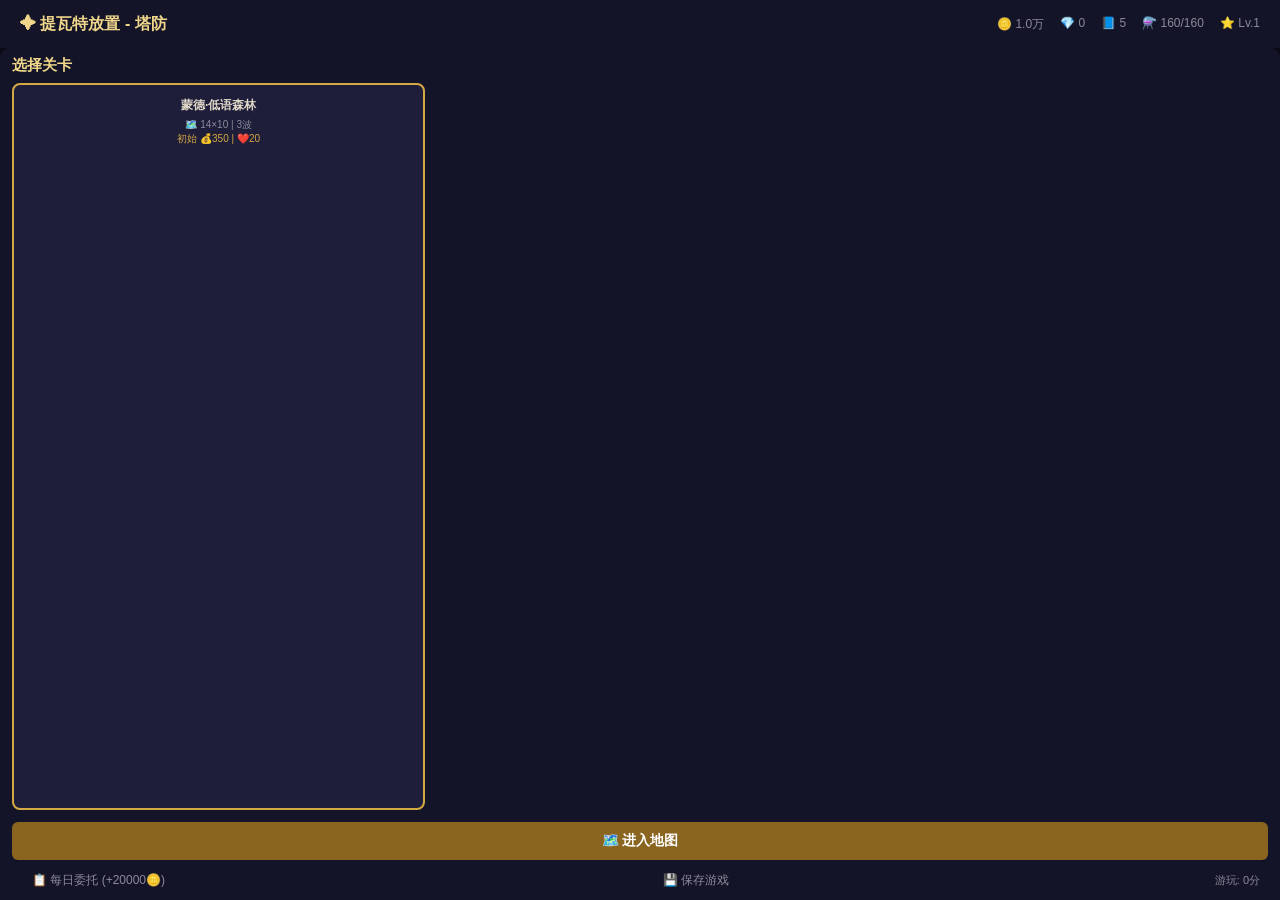
<file: tiwate_web/index.html>
<!DOCTYPE html>
<html lang="zh-CN">
<head>
    <meta charset="UTF-8">
    <meta name="viewport" content="width=device-width, initial-scale=1.0">
    <title>提瓦特放置 - 塔防</title>
    <link rel="stylesheet" href="css/style.css">
</head>
<body>
    <!-- 顶部资源栏 -->
    <div id="top-bar">
        <span class="title">✦ 提瓦特放置 - 塔防</span>
        <div class="resources">
            <span class="res-item" id="res-mora">🪙 0</span>
            <span class="res-item" id="res-gems">💎 0</span>
            <span class="res-item" id="res-books">📘 0</span>
            <span class="res-item" id="res-resin">⚗️ 0/160</span>
            <span class="res-item" id="res-ar">⭐ Lv.1</span>
        </div>
    </div>

    <!-- 主内容区 -->
    <div id="content">
        <!-- 关卡选择面板 -->
        <div id="stage-panel">
            <div class="panel-title">选择关卡</div>
            <div id="stage-grid"></div>
            <button id="btn-enter">🗺️ 进入地图</button>
        </div>

        <!-- 战斗面板（默认隐藏） -->
        <div id="battle-panel" class="hidden">
            <div id="battle-top">
                <span class="info-item gold" id="td-gold">💰 0</span>
                <span class="info-item" id="td-wave">波次: 0/0</span>
                <span class="info-item lives" id="td-lives">❤️ 20</span>
                <span class="spacer"></span>
                <span class="info-item" id="td-info" style="color:#8a8a9a;font-size:11px;"></span>
                <button id="btn-back">返回选关</button>
                <button id="btn-start">▶ 开始出怪</button>
            </div>
            <div id="battle-mid">
                <canvas id="battle-canvas"></canvas>
            </div>
        </div>
    </div>

    <!-- 底部栏 -->
    <div id="bottom-bar">
        <button id="btn-daily">📋 每日委托 (+20000🪙)</button>
        <button id="btn-save">💾 保存游戏</button>
        <span class="play-time" id="play-time">游玩: 0分</span>
    </div>

    <!-- 脚本 -->
    <script src="js/data.js"></script>
    <script src="js/save.js"></script>
    <script src="js/engine.js"></script>
    <script src="js/battle.js"></script>
    <script src="js/ui.js"></script>
    <script src="js/main.js"></script>
</body>
</html>
</file>
<file: tiwate_web/css/style.css>
/* ==================== 基础样式 ==================== */
* { margin: 0; padding: 0; box-sizing: border-box; }

body {
    background: #0a0a14;
    color: #e0d8c8;
    font-family: "Microsoft YaHei", "PingFang SC", sans-serif;
    height: 100vh;
    display: flex;
    flex-direction: column;
    overflow: hidden;
    user-select: none;
    -webkit-user-select: none;
}

/* ==================== 顶部资源栏 ==================== */
#top-bar {
    background: #141428;
    height: 48px;
    display: flex;
    align-items: center;
    justify-content: space-between;
    padding: 0 20px;
    flex-shrink: 0;
}
#top-bar .title {
    font-size: 16px;
    font-weight: bold;
    color: #f0d68a;
}
#top-bar .resources {
    display: flex;
    gap: 16px;
}
#top-bar .res-item {
    font-size: 12px;
    color: #8a8a9a;
}

/* ==================== 底部栏 ==================== */
#bottom-bar {
    background: #141428;
    height: 40px;
    display: flex;
    align-items: center;
    justify-content: space-between;
    padding: 0 20px;
    flex-shrink: 0;
}
#bottom-bar button {
    background: transparent;
    border: none;
    color: #8a8a9a;
    font-size: 12px;
    cursor: pointer;
    padding: 4px 12px;
    border-radius: 4px;
    font-family: inherit;
}
#bottom-bar button:hover { background: #1a1a35; }
#bottom-bar .play-time {
    font-size: 11px;
    color: #8a8a9a;
}

/* ==================== 主内容区 ==================== */
#content {
    flex: 1;
    display: flex;
    flex-direction: column;
    padding: 8px 12px 0;
    overflow: hidden;
    background: #141428;
    margin: 0;
    border-radius: 10px 10px 0 0;
}

/* ==================== 关卡选择 ==================== */
#stage-panel {
    flex: 1;
    display: flex;
    flex-direction: column;
    overflow-y: auto;
}
#stage-panel .panel-title {
    font-size: 15px;
    font-weight: bold;
    color: #f0d68a;
    margin-bottom: 8px;
}
#stage-grid {
    display: grid;
    grid-template-columns: repeat(3, 1fr);
    gap: 8px;
    flex: 1;
}
.stage-card {
    background: #1a1a35;
    border: 2px solid #2a2a45;
    border-radius: 8px;
    padding: 12px;
    cursor: pointer;
    text-align: center;
    transition: border-color 0.2s;
}
.stage-card:hover { border-color: #d4a843; }
.stage-card.selected { border-color: #d4a843; background: #1e1e3a; }
.stage-card.locked {
    background: #121224 !important;
    cursor: not-allowed;
}
.stage-card.locked:hover { border-color: #2a2a45; }
.stage-card .name {
    font-size: 12px;
    font-weight: bold;
    color: #e0d8c8;
    margin-bottom: 4px;
}
.stage-card.locked .name { color: #555; }
.stage-card .info {
    font-size: 10px;
    color: #8a8a9a;
}
.stage-card .gold-info {
    font-size: 10px;
    color: #d4a843;
}
#btn-enter {
    background: #8a6520;
    color: #fff;
    border: none;
    padding: 10px;
    font-size: 14px;
    font-weight: bold;
    border-radius: 6px;
    cursor: pointer;
    margin-top: 12px;
    font-family: inherit;
}
#btn-enter:hover { background: #a08030; }

/* ==================== 战斗面板 ==================== */
#battle-panel {
    flex: 1;
    display: flex;
    flex-direction: column;
}
#battle-panel.hidden { display: none; }

#battle-top {
    background: #1a1a35;
    height: 40px;
    display: flex;
    align-items: center;
    padding: 0 12px;
    border-radius: 6px;
    margin-bottom: 6px;
    gap: 12px;
    flex-shrink: 0;
}
#battle-top .info-item {
    font-size: 13px;
    font-weight: bold;
}
#battle-top .gold { color: #d4a843; }
#battle-top .lives { color: #ef4444; }
#battle-top .spacer { flex: 1; }
#battle-top button {
    border: none;
    padding: 6px 14px;
    border-radius: 4px;
    font-size: 12px;
    cursor: pointer;
    font-family: inherit;
}
#btn-start {
    background: #8a6520;
    color: #fff;
}
#btn-start:hover { background: #a08030; }
#btn-start:disabled { background: #3a3020; color: #666; cursor: not-allowed; }
#btn-back {
    background: transparent;
    color: #8a8a9a;
    border: 1px solid #2a2a45 !important;
}
#btn-back:hover { background: #1a1a35; }

#battle-mid {
    flex: 1;
    display: flex;
    align-items: center;
    justify-content: center;
    background: #0a0a14;
    border-radius: 4px;
    overflow: hidden;
}
#battle-canvas {
    display: block;
}

/* ==================== 弹窗 ==================== */
.modal-overlay {
    position: fixed;
    top: 0; left: 0; right: 0; bottom: 0;
    background: rgba(0,0,0,0.6);
    display: flex;
    align-items: center;
    justify-content: center;
    z-index: 100;
}
.modal-box {
    background: #1a1a35;
    border: 1px solid #2a2a45;
    border-radius: 10px;
    padding: 20px 28px;
    min-width: 300px;
    text-align: center;
}
.modal-box h3 {
    font-size: 16px;
    color: #f0d68a;
    margin-bottom: 12px;
}
.modal-box p {
    font-size: 13px;
    color: #e0d8c8;
    line-height: 1.6;
    margin-bottom: 16px;
}
.modal-box button {
    background: #8a6520;
    color: #fff;
    border: none;
    padding: 8px 24px;
    border-radius: 6px;
    font-size: 13px;
    cursor: pointer;
    font-family: inherit;
    margin: 0 6px;
}
.modal-box button:hover { background: #a08030; }
.modal-box button.cancel {
    background: transparent;
    border: 1px solid #2a2a45;
    color: #8a8a9a;
}
.modal-box button.cancel:hover { background: #1a1a35; }

/* ==================== 右键菜单 ==================== */
.context-menu {
    position: fixed;
    background: #141428;
    border: 1px solid #2a2a45;
    border-radius: 6px;
    padding: 4px 0;
    z-index: 200;
    min-width: 180px;
}
.context-menu .menu-item {
    padding: 8px 16px;
    font-size: 13px;
    cursor: pointer;
    color: #e0d8c8;
}
.context-menu .menu-item:hover {
    background: #2a2a45;
    color: #f0d68a;
}

/* ==================== 提示消息 ==================== */
.toast {
    position: fixed;
    top: 60px;
    left: 50%;
    transform: translateX(-50%);
    background: #141428;
    border: 1px solid #2a2a45;
    border-radius: 8px;
    padding: 10px 20px;
    font-size: 13px;
    color: #f0d68a;
    z-index: 300;
    animation: fadein 0.3s;
}
@keyframes fadein {
    from { opacity: 0; transform: translateX(-50%) translateY(-10px); }
    to { opacity: 1; transform: translateX(-50%) translateY(0); }
}
</file>
